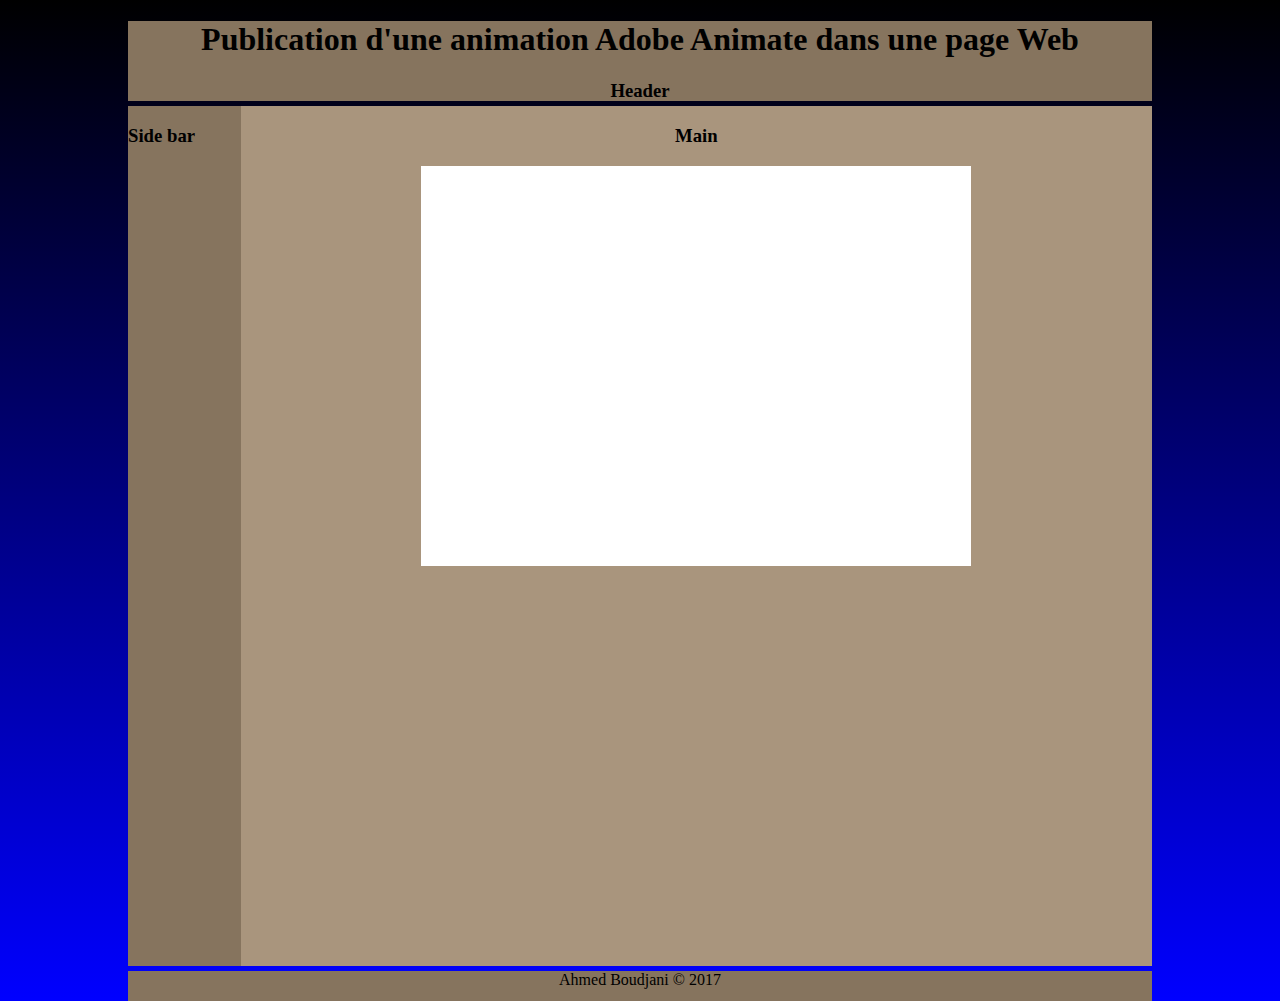
<file: Animation/ExamenFinal-AngelSanchez/publication/index.html>
<!DOCTYPE HTML>
<html>
    <head>
        <title> Ma petite page Web</title>
        <link rel="stylesheet" type="text/css" href="styles/style1.css" media="all" />
        <!--meta tags-->
        <meta name="keywords" content="Adobe, Animate, animation, publier, page web">
        <meta name="description" content="Publication d'une animation Adobe Animate dans une page Web">
        <meta name="author" content="Ahmed Boudjani"> 

        <!--script animate-->
        <meta charset="UTF-8">
        <!-- write your code here -->
        <script src="https://code.createjs.com/createjs-2015.11.26.min.js"></script>
        <script src="kangourou.js?1527528981851"></script>
        <script>
            var canvas, stage, exportRoot, anim_container, dom_overlay_container, fnStartAnimation;
            function init() {
                canvas = document.getElementById("canvas");
                anim_container = document.getElementById("animation_container");
                dom_overlay_container = document.getElementById("dom_overlay_container");
                var comp=AdobeAn.getComposition("E07E66F52104DA42B5B1CC66B7B68BD7");
                var lib=comp.getLibrary();
                var loader = new createjs.LoadQueue(false);
                loader.addEventListener("fileload", function(evt){handleFileLoad(evt,comp)});
                loader.addEventListener("complete", function(evt){handleComplete(evt,comp)});
                var lib=comp.getLibrary();
                loader.loadManifest(lib.properties.manifest);
            }
            function handleFileLoad(evt, comp) {
                var images=comp.getImages();	
                if (evt && (evt.item.type == "image")) { images[evt.item.id] = evt.result; }	
            }
            function handleComplete(evt,comp) {
                //This function is always called, irrespective of the content. You can use the variable "stage" after it is created in token create_stage.
                var lib=comp.getLibrary();
                var ss=comp.getSpriteSheet();
                var queue = evt.target;
                var ssMetadata = lib.ssMetadata;
                for(i=0; i<ssMetadata.length; i++) {
                    ss[ssMetadata[i].name] = new createjs.SpriteSheet( {"images": [queue.getResult(ssMetadata[i].name)], "frames": ssMetadata[i].frames} )
                }
                exportRoot = new lib.kangourou();
                stage = new lib.Stage(canvas);
                stage.enableMouseOver();	
                //Registers the "tick" event listener.
                fnStartAnimation = function() {
                    stage.addChild(exportRoot);
                    createjs.Ticker.setFPS(lib.properties.fps);
                    createjs.Ticker.addEventListener("tick", stage);
                }	    
                //Code to support hidpi screens and responsive scaling.
                function makeResponsive(isResp, respDim, isScale, scaleType) {		
                    var lastW, lastH, lastS=1;		
                    window.addEventListener('resize', resizeCanvas);		
                    resizeCanvas();		
                    function resizeCanvas() {			
                        var w = lib.properties.width, h = lib.properties.height;			
                        var iw = window.innerWidth, ih=window.innerHeight;			
                        var pRatio = window.devicePixelRatio || 1, xRatio=iw/w, yRatio=ih/h, sRatio=1;			
                        if(isResp) {                
                            if((respDim=='width'&&lastW==iw) || (respDim=='height'&&lastH==ih)) {                    
                                sRatio = lastS;                
                            }				
                            else if(!isScale) {					
                                if(iw<w || ih<h)						
                                    sRatio = Math.min(xRatio, yRatio);				
                            }				
                            else if(scaleType==1) {					
                                sRatio = Math.min(xRatio, yRatio);				
                            }				
                            else if(scaleType==2) {					
                                sRatio = Math.max(xRatio, yRatio);				
                            }			
                        }			
                        canvas.width = w*pRatio*sRatio;			
                        canvas.height = h*pRatio*sRatio;
                        canvas.style.width = dom_overlay_container.style.width = anim_container.style.width =  w*sRatio+'px';				
                        canvas.style.height = anim_container.style.height = dom_overlay_container.style.height = h*sRatio+'px';
                        stage.scaleX = pRatio*sRatio;			
                        stage.scaleY = pRatio*sRatio;			
                        lastW = iw; lastH = ih; lastS = sRatio;            
                        stage.tickOnUpdate = false;            
                        stage.update();            
                        stage.tickOnUpdate = true;		
                    }
                }
                makeResponsive(false,'both',false,1);	
                AdobeAn.compositionLoaded(lib.properties.id);
                fnStartAnimation();
            }
        </script>
    </head>

    <body onload="init();" style="margin:0px;">
        <div id="global"> 
            <div id="header">
                <h1> Publication d'une animation Adobe Animate dans une page Web</h1>
                <h3>Header</h3>			
            </div>
            <div id="sidebar">
                <h3>Side bar</h3>
            </div>
            <div id="main"> 
                <h3> Main </h3>  
                <div id="animation_container" style="background-color:rgba(255, 255, 255, 1.00); width:550px; height:400px;">
                    <canvas id="canvas" width="550" height="400" style="position: absolute; display: block; background-color:rgba(255, 255, 255, 1.00);"></canvas>
                    <div id="dom_overlay_container" style="pointer-events:none; overflow:hidden; width:550px; height:400px; position: absolute; left: 0px; top: 0px; display: block;">
                    </div>
                </div>
            </div>
            <div id="footer"> Ahmed Boudjani &copy; 2017
            </div>
        </div>
    </body>
</html>
</file>
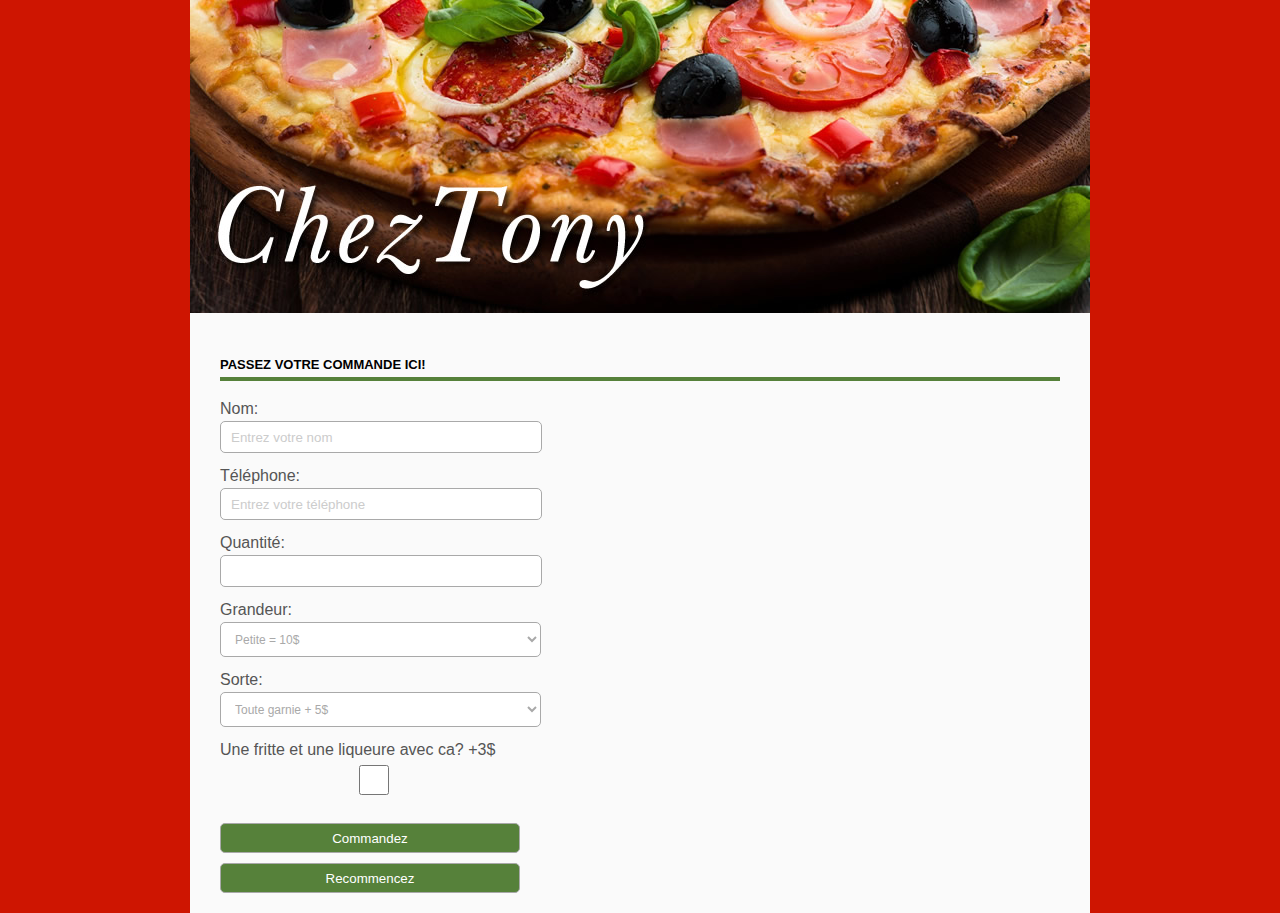
<file: Programmation-S1/ExercisePizza/ponctuel8B-AS.html>
<!doctype html>
<html lang="fr">

<head>
    <meta charset="UTF-8">
    <meta name="description" content="TP1">
    <title>ChezTony</title>
    <link rel="stylesheet" href="styles/styles.css">

    <script language="JavaScript" type="text/javascript">
        /**
        * Auteur: Luz Angela Sanchez Gutierrez
        * Date: 10 Mai 2018
        * Description: Commande pizza Chez-Tony
        */
        function commander() {

            var errormsg = "";
            //  message vide
            if (pizzaform.name.value == "") {
                errormsg = errormsg + "Votre nom absent\n";
            }
            if (pizzaform.phone.value == "") {
                errormsg = errormsg + "Votre téléphone absent\n";
            }
            //  message soit numerique
            if (pizzaform.phone.value < "0" || pizzaform.phone.value > "9") {
                errormsg = errormsg + "Le téléphone il doit être numerique\n";
            }
            if (pizzaform.quantity.value == 0) {
                errormsg = errormsg + "Vous devez commander au moins 1\n";
            }
            if (errormsg != "") {
                alert(errormsg);
            } else {

                var totalC = 0;

                //Selection de la taille de la Pizza
                if (pizzaform.size.options[0].selected) {
                    totalC = totalC + 10 * pizzaform.quantity.value;
                }
                if (pizzaform.size.options[1].selected) {
                    totalC = totalC + 20 * pizzaform.quantity.value;
                }
                if (pizzaform.size.options[2].selected) {
                    totalC = totalC + 30 * pizzaform.quantity.value;
                }

                // Selection des ingredients
                if (pizzaform.type.options[0].selected) {
                    totalC = totalC + 5;
                }
                if (pizzaform.type.options[1].selected) {
                    totalC = totalC + 2;
                }
                if (pizzaform.type.options[2].selected) {
                    totalC = totalC + 2;
                }
                if (pizzaform.type.options[3].selected) {
                    totalC = totalC + 3;
                }

                totalC = totalC + extrasC;

                alert("Le total de votre comande est: " + totalC + "$");
            }
        }

        // Interdit que soit mois de 0
        function fonctQuant() {
            if (pizzaform.quantity.value < 0) {
                pizzaform.quantity.value = 0;
            }
        }

        // Case à cocher 3$ extras
        var extrasC = 0;

        function fonctExtras() {
            if (pizzaform.extras.checked == true) {
                extrasC = extrasC + 3;
            } else {
                extrasC = extrasC - 3;
            }
        }
    </script>
</head>

<body>
    <img src="img/Pizza.jpg">
    <form id="pizzaform">
        <h3>Passez votre commande ici!</h3>
        <label>Nom:</label>
        <input type="text" id="name" placeholder="Entrez votre nom">
        <label>Téléphone:</label>
        <input type="text" id="phone" placeholder="Entrez votre téléphone">
        <label> Quantité:</label>
        <input type="number" id="quantity" onclick="fonctQuant()">
        <label> Grandeur:</label>
        <select id="size">
                <option >Petite = 10$</option>
                <option >Moyenne = 20$</option>
                <option >Grande = 30$</option>
        </select>
        <label> Sorte:</label>
        <select id="type">
                <option >Toute garnie + 5$</option>
                <option >Bacon + 2$</option>
                <option >Végé + 2$</option>
                <option >Spéciale Tony + 3$</option>
        </select>
        <label class="tony-check"> Une fritte et une liqueure avec ca? +3$</label>
        <input type="checkbox" id="extras" onclick="fonctExtras()">
        <br/>
        <br/>
        <input class="tony-button" type="button" id="submit" value="Commandez" onclick="commander()">
        <br/>
        <input class="tony-button" type="reset" id="reset" value="Recommencez">
    </form>
</body>

</html>
</file>
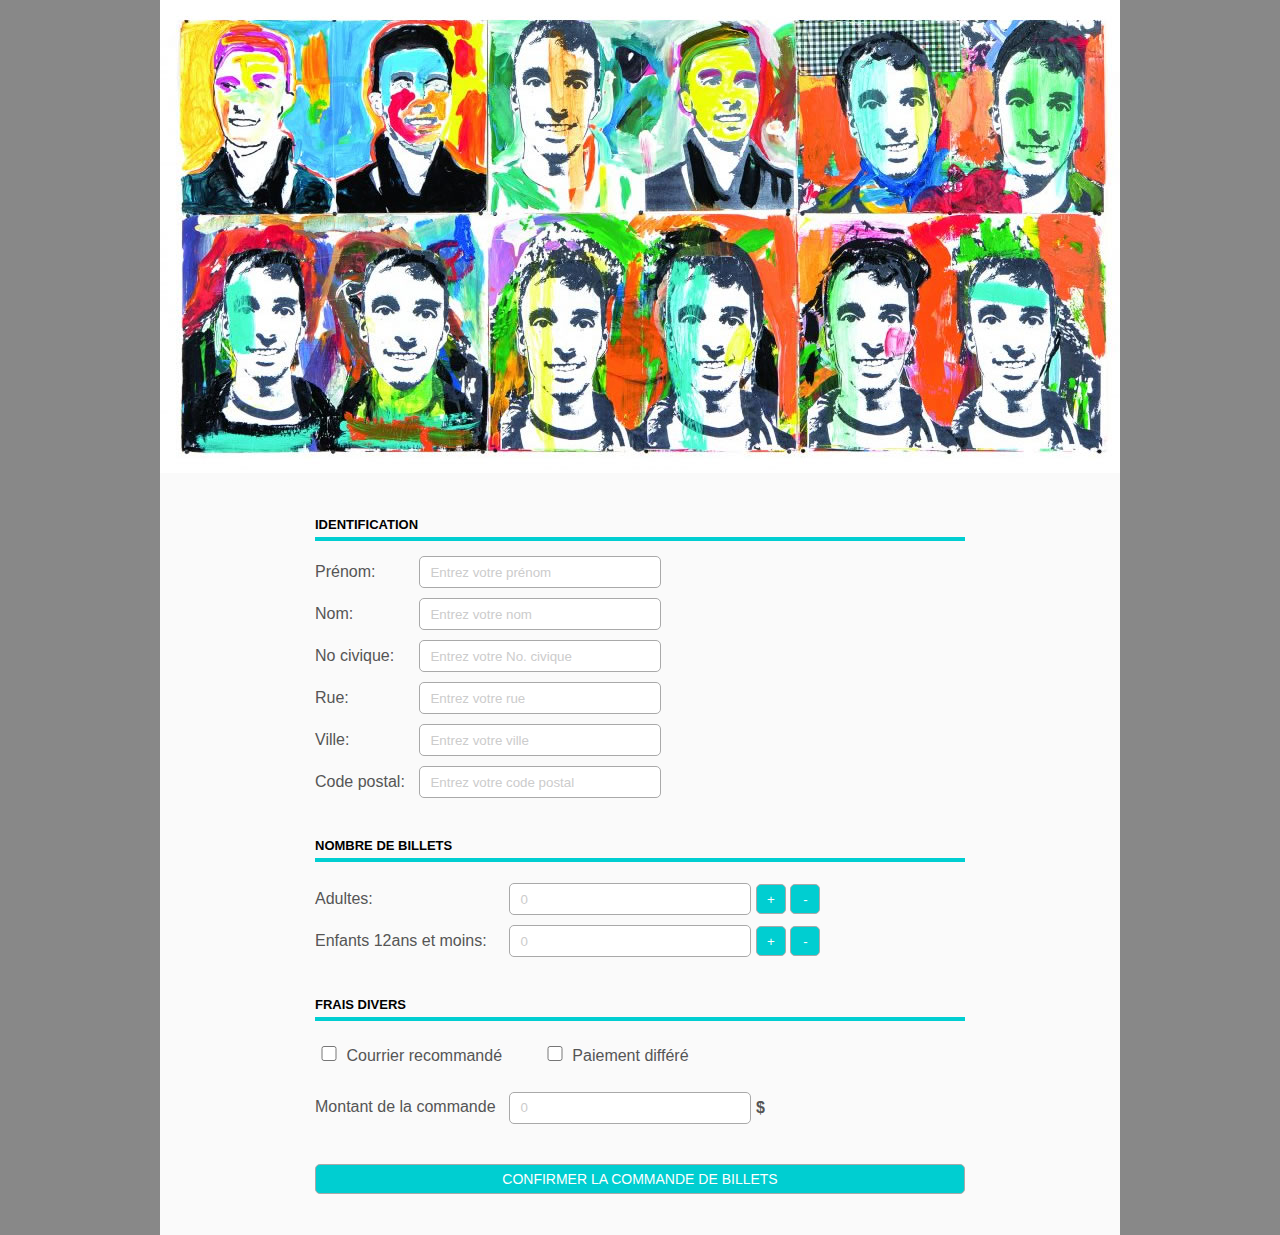
<file: Programmation-S1/TP1/theatre.html>
<!doctype html>
<html lang="fr">

    <head>
        <meta charset="UTF-8">
        <meta name="description" content="TP1">
        <title>TP1 page d'accueil</title>
        <link rel="stylesheet" href="styles/styles.css">

        <script language="JavaScript" type="text/javascript">
        /**
        * Auteur: Luz Angela Sanchez Gutierrez
        * Date: 10 Mai 2018
        * Description: Commande de billets de théâtre, calculer le montant de la commande et d'afficher une confirmation de la commande
        */

            // Changement de page au clic de l'image
            function fonctImg() {
                window.open("https://www.mbam.qc.ca/");
            }
            
            // Bouton confirmer la commande de billets
            function traiterFormulaire() {
                valForm = false;

                // Validation de la présence des entrées
                var msgVide = "";

                if (formTheatre.PrenomLu.value == "") {
                    valForm = true;
                    msgVide = msgVide + "Prénom absent\n";
                }

                if (formTheatre.NomLu.value == "") {
                    valForm = true;
                    msgVide = msgVide + "Nom absent\n";
                }

                if (formTheatre.CiviqueLu.value == "") {
                    valForm = true;
                    msgVide = msgVide + "No civique absent\n";
                }

                // Validation numerique
                if (formTheatre.CiviqueLu.value < "0" || formTheatre.CiviqueLu.value > "9") {
                    valForm = true;
                    msgVide = msgVide + "No civique: il doit être numerique\n";
                }

                if (formTheatre.RueLu.value == "") {
                    valForm = true;
                    msgVide = msgVide + "Rue absent\n";
                }

                if (formTheatre.VilleLu.value == "") {
                    valForm = true;
                    msgVide = msgVide + "Ville absent\n";
                }

                if (formTheatre.CodeLu.value == "") {
                    valForm = true;
                    msgVide = msgVide + "Code postal absent\n";
                }

                // Validation que l'utilisateur désire au moins 1 billet
                if (formTheatre.AdultesLu.value == 0 && formTheatre.EnfantsLu.value == 0) {
                    valForm = true;
                    msgVide = msgVide + "Vous devez commander au moins 1 billet\n";
                }

                if (valForm == true) {
                    alert(msgVide);
                }

                else {

                    // Vérification de la case à cocher Paiement différé
                    if (formTheatre.PaiementLu.checked == true) {
                        alert("Transaction confirmée.....Une facture vous sera postée");
                    } 
                    else {
                        var carteCredit = prompt("Entrez votre no de carte de crédit:");

                        if (carteCredit == null) {
                            return;
                        }

                        // Validation numerique
                        if (carteCredit < "0" || carteCredit > "9") {
                            alert("La carte de credit doit être numerique");
                            return;
                        } else {
                            alert("Transaction confirmée.....Une facture vous sera postée á la carte: " + carteCredit);
                        }
                    }

                    //RESET
                    formTheatre.PrenomLu.value="";
                    formTheatre.NomLu.value="";
                    formTheatre.CiviqueLu.value="";
                    formTheatre.RueLu.value="";
                    formTheatre.VilleLu.value="";
                    formTheatre.CodeLu.value="";
                    formTheatre.AdultesLu.value="";
                    formTheatre.EnfantsLu.value="";
                    formTheatre.CourrierLu.checked = false;
                    formTheatre.PaiementLu.checked = false;
                    formTheatre.MontantLu.value="";
                }
            }


            // SECTION NOMBRE DE BILLETS
            var plusBilAD = 20;
            var plusBilEN = 7.50;
            formTheatre.MontantLu.value = 0;

            /** Boutons Adults
            * Effet d'augmenter le nombre de billets demandés
            */
            function PlusAd() {
                ++formTheatre.AdultesLu.value
                formTheatre.MontantLu.value = parseFloat(plusBilAD * formTheatre.AdultesLu.value + plusBilEN * formTheatre.EnfantsLu.value);
            }

            // Effet de diminuer le nombre de billets demandés
            function MoinsAd() {
                if (formTheatre.AdultesLu.value > 0) {
                    formTheatre.AdultesLu.value = --formTheatre.AdultesLu.value;
                    formTheatre.MontantLu.value = parseFloat(plusBilAD * formTheatre.AdultesLu.value + plusBilEN * formTheatre.EnfantsLu.value);
                }
            }

            /** Boutons d'enfants
            * Effet d'augmenter le nombre de billets demandés
            */
            function PlusEn() {
                ++formTheatre.EnfantsLu.value
                formTheatre.MontantLu.value = parseFloat(plusBilAD * formTheatre.AdultesLu.value + plusBilEN * formTheatre.EnfantsLu.value);
            }

            // Effet de diminuer le nombre de billets demandés
            function MoinsEn() {
                if (formTheatre.EnfantsLu.value > 0) {
                    formTheatre.EnfantsLu.value = --formTheatre.EnfantsLu.value;
                    formTheatre.MontantLu.value = parseFloat(plusBilAD * formTheatre.AdultesLu.value + plusBilEN * formTheatre.EnfantsLu.value);
                }
            }

            /** SECTION NOMBRE DE BILLETS
            * Courrier recommandé
            */
            function fonctCourrier() {
                if (formTheatre.CourrierLu.checked == true) {
                    formTheatre.MontantLu.value = parseFloat(formTheatre.MontantLu.value) + 5;
                }

                if (formTheatre.CourrierLu.checked == false) {
                    formTheatre.MontantLu.value = parseFloat(formTheatre.MontantLu.value) - 5;
                }
            }
        </script>
    </head>

    <body>
        <img src="img/autisme.jpg" width="960" onclick="fonctImg()">
        <form id="formTheatre">
            <h3>Identification</h3>
            <label>Prénom:</label>
            <input type="text" id="PrenomLu" placeholder="Entrez votre prénom">
            <br/>
            <label>Nom:</label>
            <input type="text" id="NomLu" placeholder="Entrez votre nom">
            <br/>
            <label>No civique:</label>
            <input type="text" id="CiviqueLu" placeholder="Entrez votre No. civique">
            <br/>
            <label>Rue:</label>
            <input type="text" id="RueLu" placeholder="Entrez votre rue">
            <br/>
            <label>Ville:</label>
            <input type="text" id="VilleLu" placeholder="Entrez votre ville">
            <br/>
            <label>Code postal:</label>
            <input type="text" id="CodeLu" placeholder="Entrez votre code postal">

            <h3>Nombre de billets</h3>
            <h4>
                <label>Adultes:</label>
                <input type="text" id="AdultesLu" placeholder="0" readonly>
                <input class="form-button" type="button" value="+" onclick="PlusAd()" size="2">
                <input class="form-button" type="button" value="-" onclick="MoinsAd()" size="2">
                <br/>
                <label>Enfants 12ans et moins:</label>
                <input type="text" id="EnfantsLu" placeholder="0" readonly>
                <input class="form-button" type="button" value="+" onclick="PlusEn()" size="2">
                <input class="form-button" type="button" value="-" onclick="MoinsEn()" size="2">
            </h4>

            <h3>Frais divers</h3>
            <h4>
                <input class="form-check" type="checkbox" id="CourrierLu" onclick="fonctCourrier()">
                <label for="CourrierLu">Courrier recommandé</label>
                <input class="form-check" type="checkbox" id="PaiementLu" onclick="fonctPai()">
                <label for="PaiementLu">Paiement différé</label>
            </h4>
            <h4>
                <label>Montant de la commande</label>
                <input type="text" id="MontantLu" placeholder="0" readonly> $
                <input class="form-btFin" type="button" value="Confirmer la commande de billets" onclick="traiterFormulaire()">
            </h4>
        </form>
    </body>

</html>
</file>
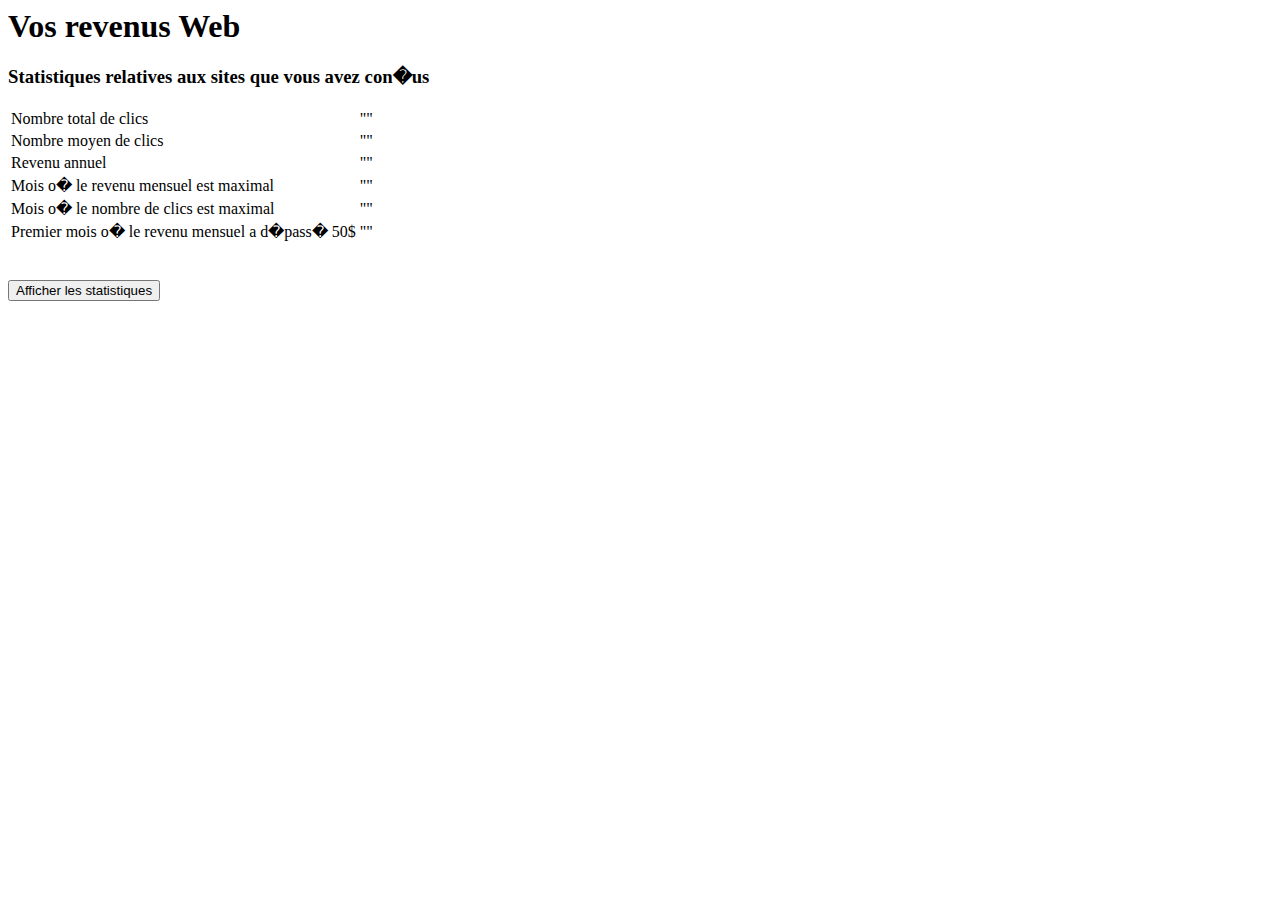
<file: Programmation-S1/TP2/1895013-Sanchez-tp2.html>
<!DOCTYPE HTML PUBLIC "-//W3C//DTD HTML 4.0 Transitional//EN">
<!-- Tp # 2, 
NOM : Luz Angela Sanchez Gutierrez
-->

<html>
    <head>
        <title></title>

        <script type="text/javascript">

            /* variables globales (doivent �tre obligatoirement connues partout dans le programme) */
            var tabTauxClic, tabNbClics, tabRevMensuel, tabMois;

            tabTauxClic	= [.01, .02, .01, .02,.01, .02,.01, .02,.01, .02,.03, .02];
            tabNbClics	= [1000, 2000, 1000, 2000, 1000, 2000, 1000, 2000, 1000, 2000, 3000, 4000];
            tabRevMensuel = [];
            tabMois		= ["janvier", "f�vrier", "mars", "avril", "mai","juin", "juillet",
                           "ao�t","septembre","octobre","novembre","d�cembre"];

            function maximum(tab) {
                // fonction qui accepte en entr�e un tableau et qui retourne l'indice (le num�ro)
                // de l'�l�ment maximal dans le tableau

                var max, iMax;
                max = tab[0];

                for (var i = 1; i < tab.length; i++) {
                    if (tab[i] > max) {
                        max = tab[i];
                        iMax = i;
                    }
                }
                return iMax;
            }

            function somme(tab) {
                // fonction appel�e dans la fonction afficherStatistiques, qui accepte en entr�e
                // un tableau et qui retourne la somme des �l�ments du tableau

                var somme = 0;
                for (var i = 0; i < tab.length; i++) {
                    somme = parseFloat(tab[i] + somme);
                }
                return somme;
            }

            // Calcul du revenu mensuel
            for (var i = 0; i < tabMois.length; i++) {
                tabRevMensuel[i] = tabTauxClic[i] * tabNbClics[i];
            }

            // Premier mois o� le revenu mensuel est plus grand que 50$ 
            function premierMois(tab) {
                for (var i = 0; i < tabMois.length; i++) {
                    if (tabRevMensuel[i] > 50) {
                        var position = i;
                        break;
                    }
                }
                return position;
            }

            function afficherStatistiques() {
                // fonction ex�cut�e lors d'un clic sur le bouton Afficher les statistiques et
                // qui affiche des statistiques relatives aux sites que vous avez con�us

                // Somme pour calculer le nombre total de clics 
                document.getElementById("lblTotalClics").innerHTML = somme(tabNbClics);

                // Calcul du nombre moyen de clics 
                document.getElementById("lblNbClicsMoyen").innerHTML = (somme(tabNbClics) / tabNbClics.length).toFixed(2);

                // Somme pour calculer le revenu annuel 
                document.getElementById("lblRevenuAnnuel").innerHTML = somme(tabRevMensuel).toFixed(2);

                /* Appel de la fonction maximum pour d�terminer l'indice du revenu mensuel record 
                   Affichage du mois record */
                var mois = maximum(tabRevMensuel);
                document.getElementById("lblRevMensuelMax").innerHTML = tabMois[mois];

                /* Appel de la fonction maximum pour d�terminer l'indice du nombre de clics mensuel record 
                   Affichage du mois record */
                var moisClics = maximum(tabNbClics);
                document.getElementById("lblNbClicsMax").innerHTML = tabMois[moisClics];

                // Premier mois o� le revenu mensuel est plus grand que 50$
                var positMois = premierMois(tabRevMensuel);
                document.getElementById("lblPremierMois").innerHTML = tabMois[positMois];
            } 
            // fin afficher statistiques

        </script>
    </head>
    <body>
        <h1>Vos revenus Web</h1>
        <h3>Statistiques relatives aux sites que vous avez con�us</h3>
        <form name="frm">
            <table>
                <tr>
                    <td>Nombre total de clics</td>
                    <td><label id="lblTotalClics">""</label></td>
                </tr>
                <tr>
                    <td>Nombre moyen de clics</td>
                    <td>
                        <label id="lblNbClicsMoyen">""</label>
                    </td>
                </tr>
                <tr>
                    <td>Revenu annuel</td>
                    <td>
                        <label id="lblRevenuAnnuel">""</label>
                    </td>
                </tr>
                <tr>
                    <td>Mois o� le revenu mensuel est maximal</td>
                    <td>
                        <label id="lblRevMensuelMax">""</label>
                    </td>
                </tr>
                <tr>
                    <td>Mois o� le nombre de clics est  maximal</td>
                    <td>
                        <label id="lblNbClicsMax">""</label>
                    </td>
                </tr>
                <tr>
                    <td>Premier mois o� le revenu mensuel a d�pass� 50$</td>
                    <td>
                        <label id="lblPremierMois">""</label>
                    </td>
                </tr>
            </table>
            <br><br>
            <input type="button" value="Afficher les statistiques" onclick="afficherStatistiques()"><br><br>
        </form>
    </body>
</html>
</file>
<file: Animation/ExamenFinal-AngelSanchez/publication/styles/style1.css>
body 
{
    height:980px;
    background: linear-gradient( black, blue);
}
#global 
{
    position: relative;
    width: 1024px;
    height:980px;
    margin-left:auto;
    margin-right: auto;
} 
#header
{
    position:relative;	
    width:100%;
    height:80px;
    background-color:#86745e;
    text-align: center;
}
#sidebar
{
    position: absolute;
    top:85px;
    left:0px;		
    width:11%;
    height:860px;
    background-color:#86745e;
}
h1
{
    text-align: center;
}
ul
{
    list-style-type: none;
    margin: 0;
    padding: 0;
}
#main 
{
    position: absolute;
    top:85px;
    left:11%;
    width:89%;
    height:860px;
    background-color:#a9957d;
}
#main h3{
    text-align: center;
}
#main #animation_container{
    margin: 0 auto;
}
#footer
{
    position: absolute;	
    width:100%;
    height:30px;
    top:950px; 
    background-color:#86745e;
    text-align:center;
}
</file>
<file: Programmation-S1/ExercisePizza/styles/styles.css>
/* CSS reset
   --------- */

html,
body,
img,
p,
h1,
h2,
h3,
ul,
li,
figure {
    margin: 0;
    padding: 0;
}
        
/* règles générales
   ---------------- */
        
html {
    font-family: Arial, sans-serif;
    background-color: #ce1501;
}
body {
    width: 900px;
    margin: 0 auto;
    color: #555;
    background-color: #fafafa;
}
a {
    text-decoration: none;
    cursor: pointer;
}  
form{
    padding: 10px 30px;
    width: auto;
}
form h3{
    text-transform: uppercase;
    font-size: 13px;
    margin: 25px 0 15px;
    line-height: 25px;
    border-bottom: 4px solid #56813a;
    color: black;
}
form label{
    line-height: 25px;
    width: 100px;
    display: block;
}
::placeholder { color: #ccc; }

form input, select{
    width: 300px;
    height: 30px;
    color: darkgray;
    background-color: white;
    border: 1px solid darkgray;
    margin-bottom: 10px;
    padding: 0 10px;
    border-radius: 5px 5px 5px 5px;
    -moz-border-radius: 5px 5px 5px 5px;
    -webkit-border-radius: 5px 5px 5px 5px;
}
select{
    font-size: 12px;
    height: 35px;
    width: 321px;
}
.tony-button{
    background-color: #56813a;
    color: white;
    cursor: pointer;
}
.tony-check{
    width: 300px;
}
</file>
<file: Programmation-S1/TP1/styles/styles.css>
/* CSS reset
   --------- */

html,
body,
img,
p,
h1,
h2,
h3,
ul,
li,
figure {
    margin: 0;
    padding: 0;
}
        
/* règles générales
   ---------------- */
        
html {
    font-family: Arial, sans-serif;
    background-color: #888;
}
body {
    width: 960px;
    margin: 0 auto;
    color: #555;
    background-color: #fafafa;
}
a {
    text-decoration: none;
    cursor: pointer;
}  
::placeholder { 
    color: #ccc; 
}
form{
    padding: 10px 30px;
    width: 650px;
    margin: auto;
}
form h3{
    text-transform: uppercase;
    font-size: 13px;
    margin: 25px 0 15px;
    line-height: 25px;
    border-bottom: 4px solid darkturquoise;
    color: black;
}
form label{
    line-height: 25px;
    width: 100px;
    display: inline-block;
}
form input{
    width: 220px;
    height: 30px;
    color: darkgray;
    background-color: white;
    border: 1px solid darkgray;
    margin-bottom: 10px;
    padding: 0 10px;
    border-radius: 5px 5px 5px 5px;
    -moz-border-radius: 5px 5px 5px 5px;
    -webkit-border-radius: 5px 5px 5px 5px;
}
h4 label{
    font-weight: normal;
    width: 190px;
}
h4 .form-button{
    background-color: darkturquoise;
    color: white;
    width: 30px;
    cursor: pointer;
}
h4 .form-check{
    width: 20px;
    height: 15px;
}
h4 .form-btFin{
    text-align: center;
    background-color: darkturquoise;
    color: white;
    width: 100%;
    margin-top: 30px;
    text-transform: uppercase;
    font-size: 14px;
    cursor: pointer;
}
</file>
